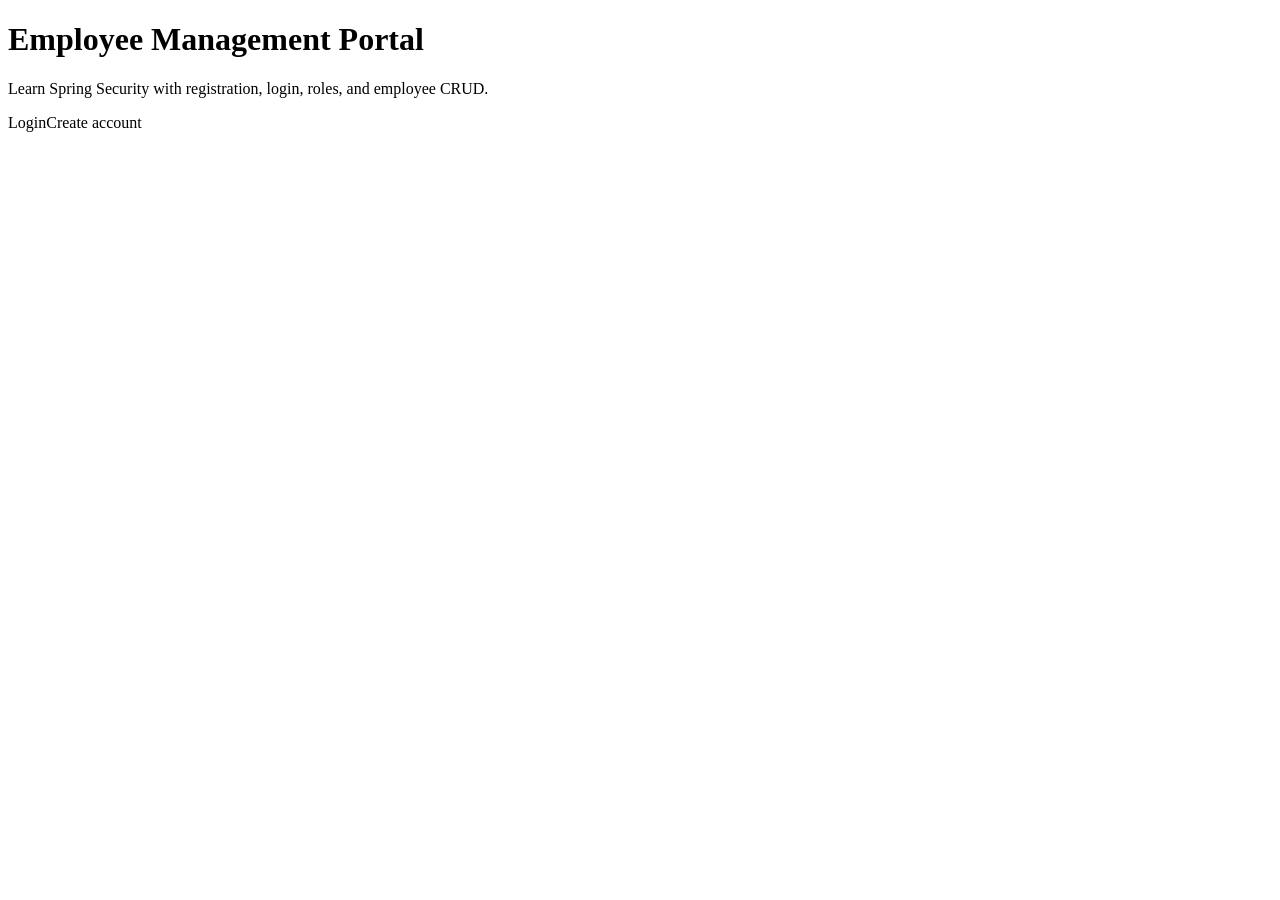
<file: src/main/resources/templates/index.html>
<!DOCTYPE html>
<html xmlns:th="http://www.thymeleaf.org">
<head><meta charset="UTF-8"><title>Employee Portal</title><link rel="stylesheet" th:href="@{/css/style.css}"></head>
<body><main class="card">
<h1>Employee Management Portal</h1>
<p>Learn Spring Security with registration, login, roles, and employee CRUD.</p>
<div class="actions"><a class="button" th:href="@{/login}">Login</a><a class="button secondary" th:href="@{/register}">Create account</a></div>
</main></body></html>
</file>
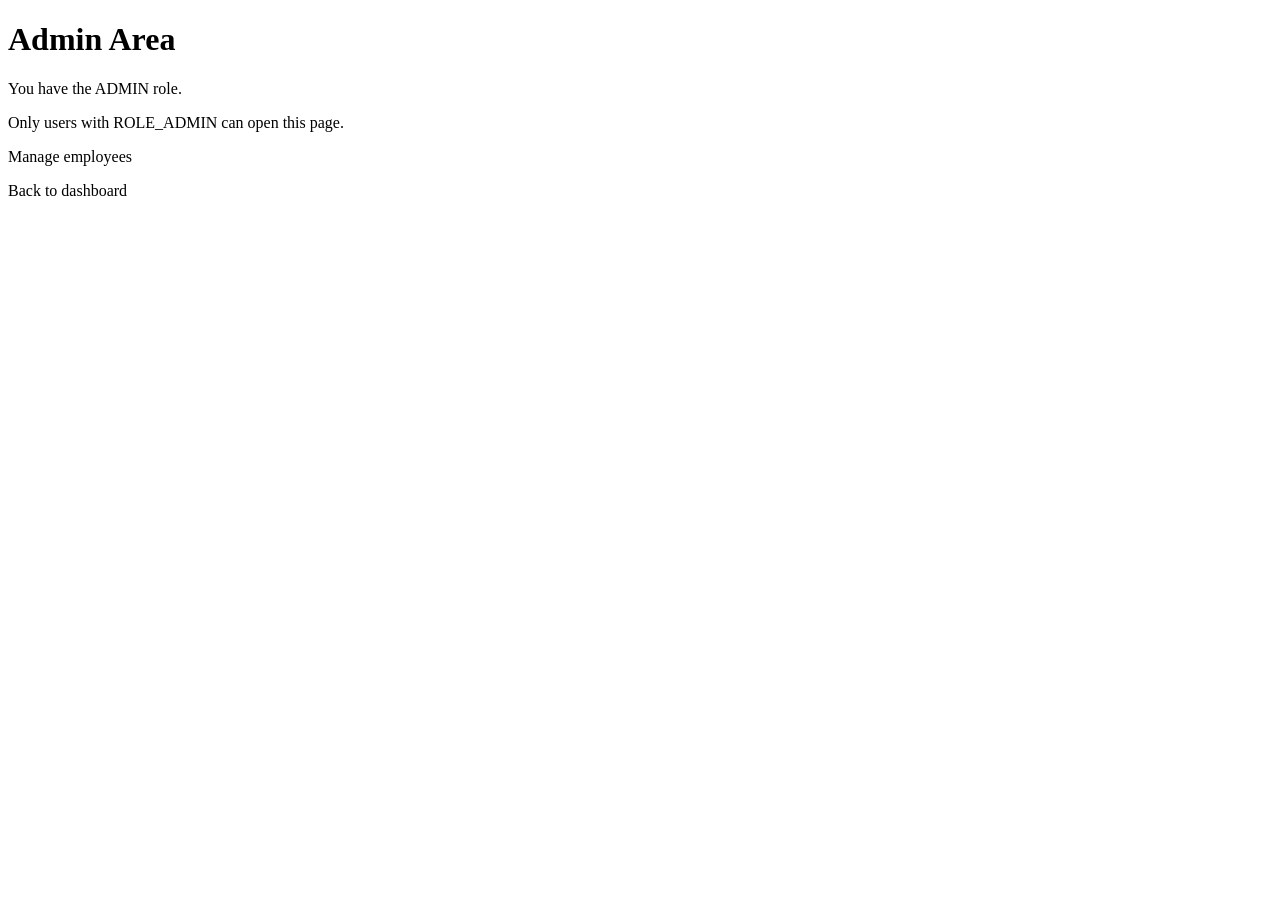
<file: src/main/resources/templates/admin.html>
<!DOCTYPE html>
<html xmlns:th="http://www.thymeleaf.org">
<head><meta charset="UTF-8"><title>Admin Area</title><link rel="stylesheet" th:href="@{/css/style.css}"></head>
<body><main class="card"><h1>Admin Area</h1><p class="success">You have the ADMIN role.</p><p>Only users with ROLE_ADMIN can open this page.</p><a class="button" th:href="@{/employees}">Manage employees</a><p><a th:href="@{/dashboard}">Back to dashboard</a></p></main></body></html>
</file>
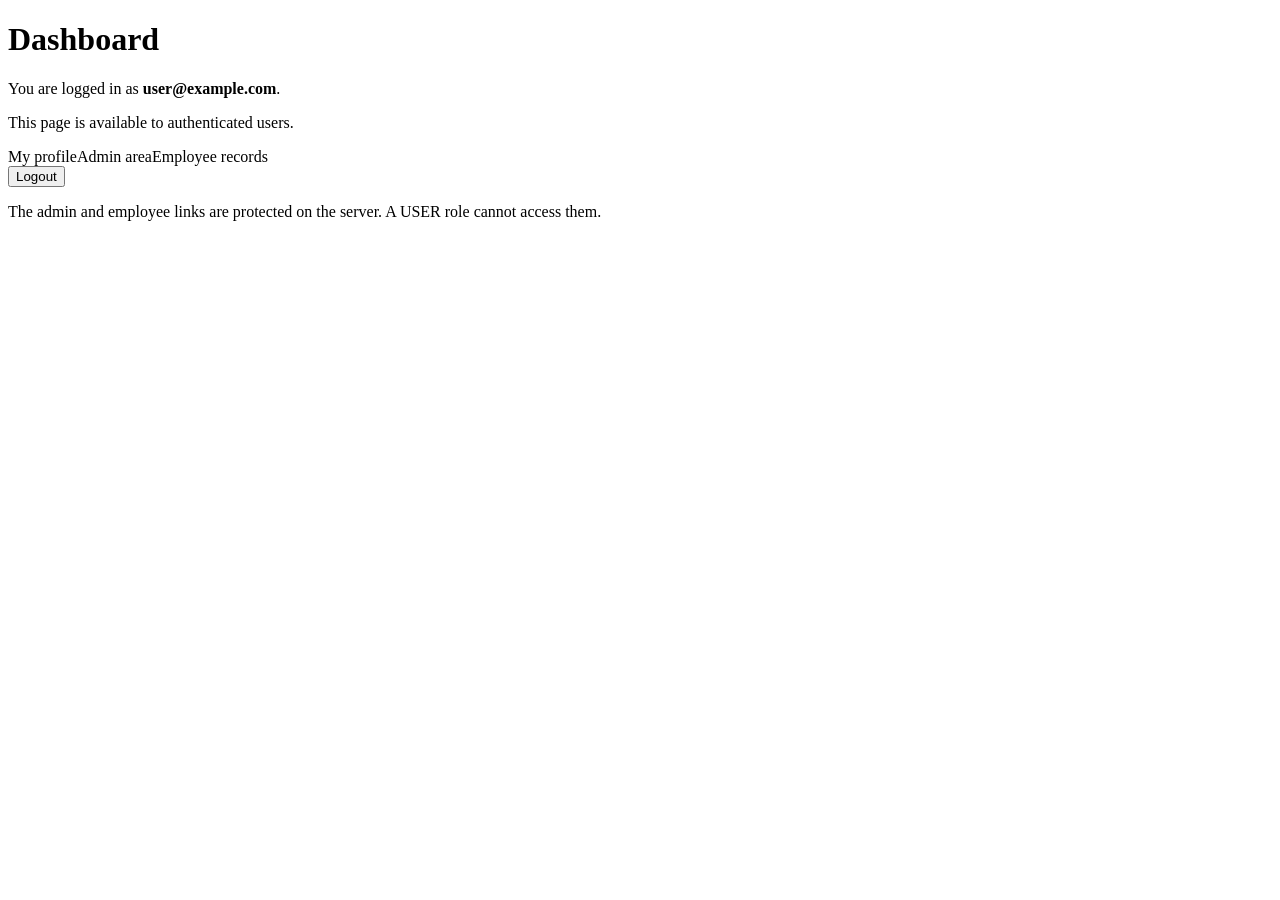
<file: src/main/resources/templates/dashboard.html>
<!DOCTYPE html>
<html xmlns:th="http://www.thymeleaf.org" xmlns:sec="http://www.thymeleaf.org/extras/spring-security">
<head><meta charset="UTF-8"><title>Dashboard</title><link rel="stylesheet" th:href="@{/css/style.css}"></head>
<body><main class="card wide">
<h1>Dashboard</h1>
<p>You are logged in as <strong sec:authentication="name">user@example.com</strong>.</p>
<p>This page is available to authenticated users.</p>
<div class="actions"><a class="button" th:href="@{/user/profile}">My profile</a><a class="button secondary" th:href="@{/admin}">Admin area</a><a class="button secondary" th:href="@{/employees}">Employee records</a></div>
<form th:action="@{/logout}" method="post"><button class="danger" type="submit">Logout</button></form>
<p class="muted">The admin and employee links are protected on the server. A USER role cannot access them.</p>
</main></body></html>
</file>
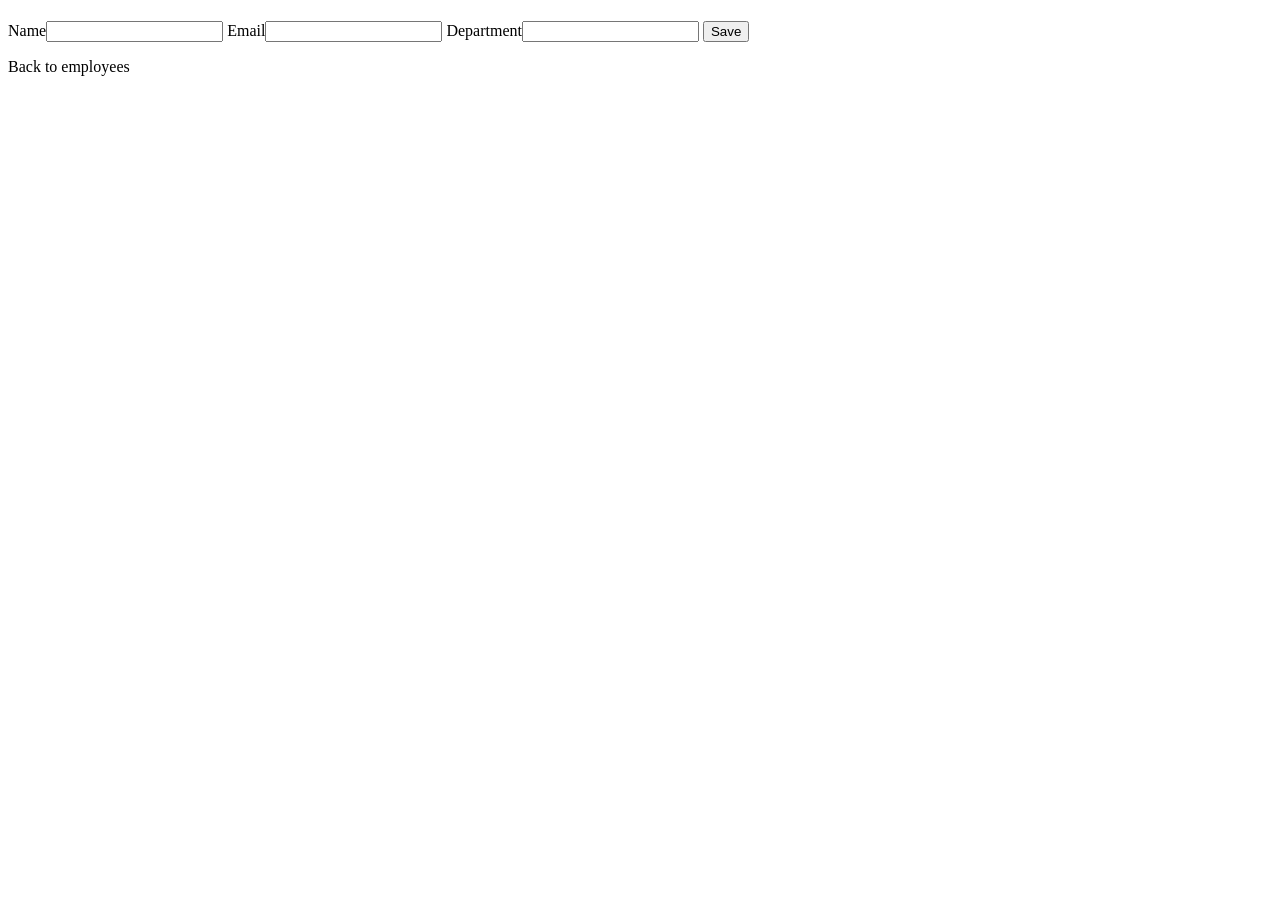
<file: src/main/resources/templates/employee-form.html>
<!DOCTYPE html>
<html xmlns:th="http://www.thymeleaf.org">
<head><meta charset="UTF-8"><title>Employee Form</title><link rel="stylesheet" th:href="@{/css/style.css}"></head>
<body><main class="card">
<h1 th:text="${employee.id == null ? 'Add Employee' : 'Edit Employee'}"></h1>
<p class="error" th:if="${formError}" th:text="${formError}"></p>
<form th:object="${employee}"
      th:action="${employee.id == null} ? @{/employees} : @{/employees/update/{id}(id=${employee.id})}"
      method="post">
<label>Name</label><input th:field="*{name}" required maxlength="100"><small class="error" th:errors="*{name}"></small>
<label>Email</label><input type="email" th:field="*{email}" required><small class="error" th:errors="*{email}"></small>
<label>Department</label><input th:field="*{department}" required><small class="error" th:errors="*{department}"></small>
<button type="submit">Save</button>
</form>
<p><a th:href="@{/employees}">Back to employees</a></p>
</main></body></html>
</file>
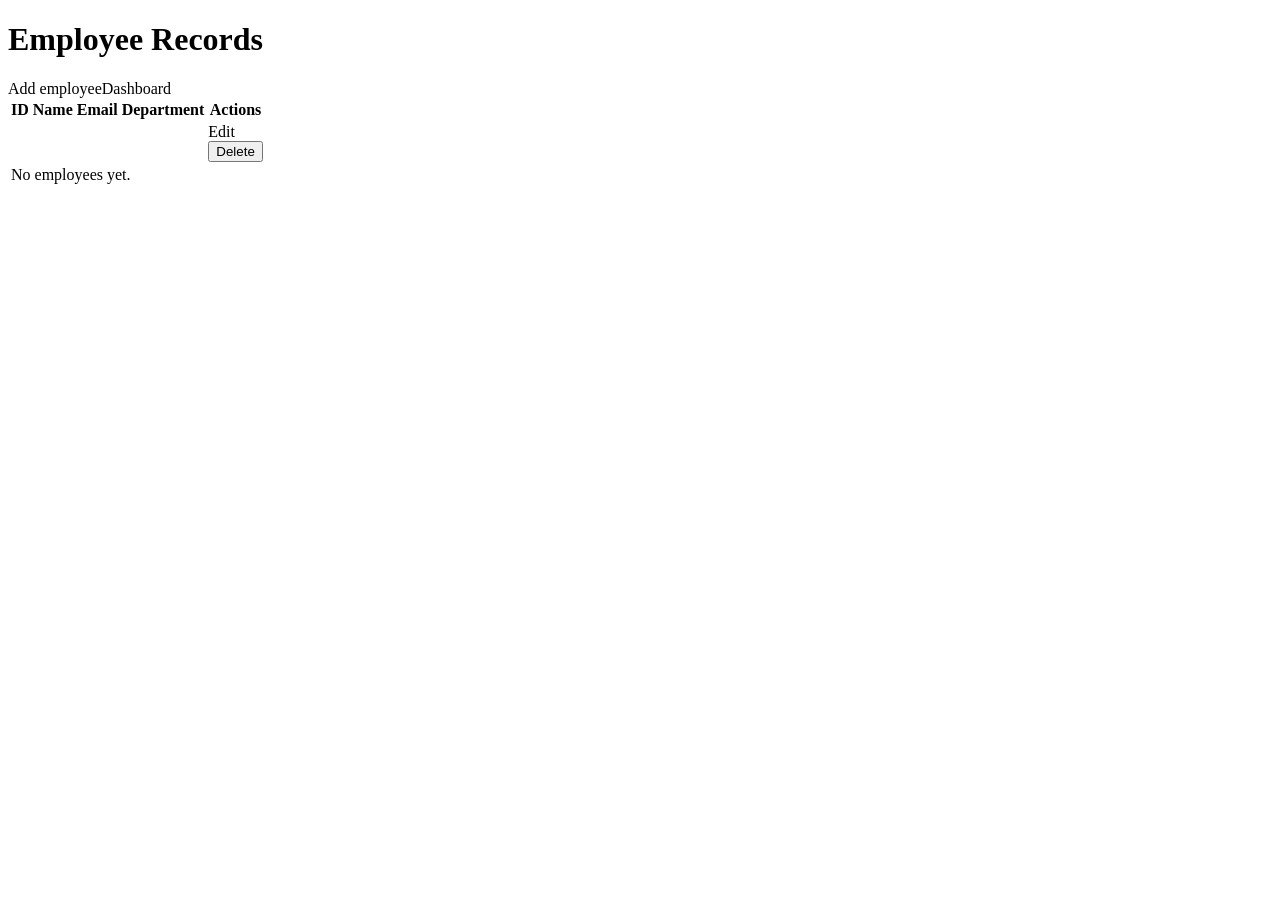
<file: src/main/resources/templates/employees.html>
<!DOCTYPE html>
<html xmlns:th="http://www.thymeleaf.org">
<head><meta charset="UTF-8"><title>Employees</title><link rel="stylesheet" th:href="@{/css/style.css}"></head>
<body><main class="card wide">
<h1>Employee Records</h1>
<p class="success" th:if="${message}" th:text="${message}"></p>
<div class="actions"><a class="button" th:href="@{/employees/new}">Add employee</a><a class="button secondary" th:href="@{/dashboard}">Dashboard</a></div>
<table><thead><tr><th>ID</th><th>Name</th><th>Email</th><th>Department</th><th>Actions</th></tr></thead>
<tbody><tr th:each="employee : ${employees}">
<td th:text="${employee.id}"></td><td th:text="${employee.name}"></td><td th:text="${employee.email}"></td><td th:text="${employee.department}"></td>
<td class="actions"><a th:href="@{/employees/edit/{id}(id=${employee.id})}">Edit</a>
<form th:action="@{/employees/delete/{id}(id=${employee.id})}" method="post" onsubmit="return confirm('Delete this employee?')"><button class="danger small" type="submit">Delete</button></form></td>
</tr><tr th:if="${#lists.isEmpty(employees)}"><td colspan="5">No employees yet.</td></tr></tbody></table>
</main></body></html>
</file>
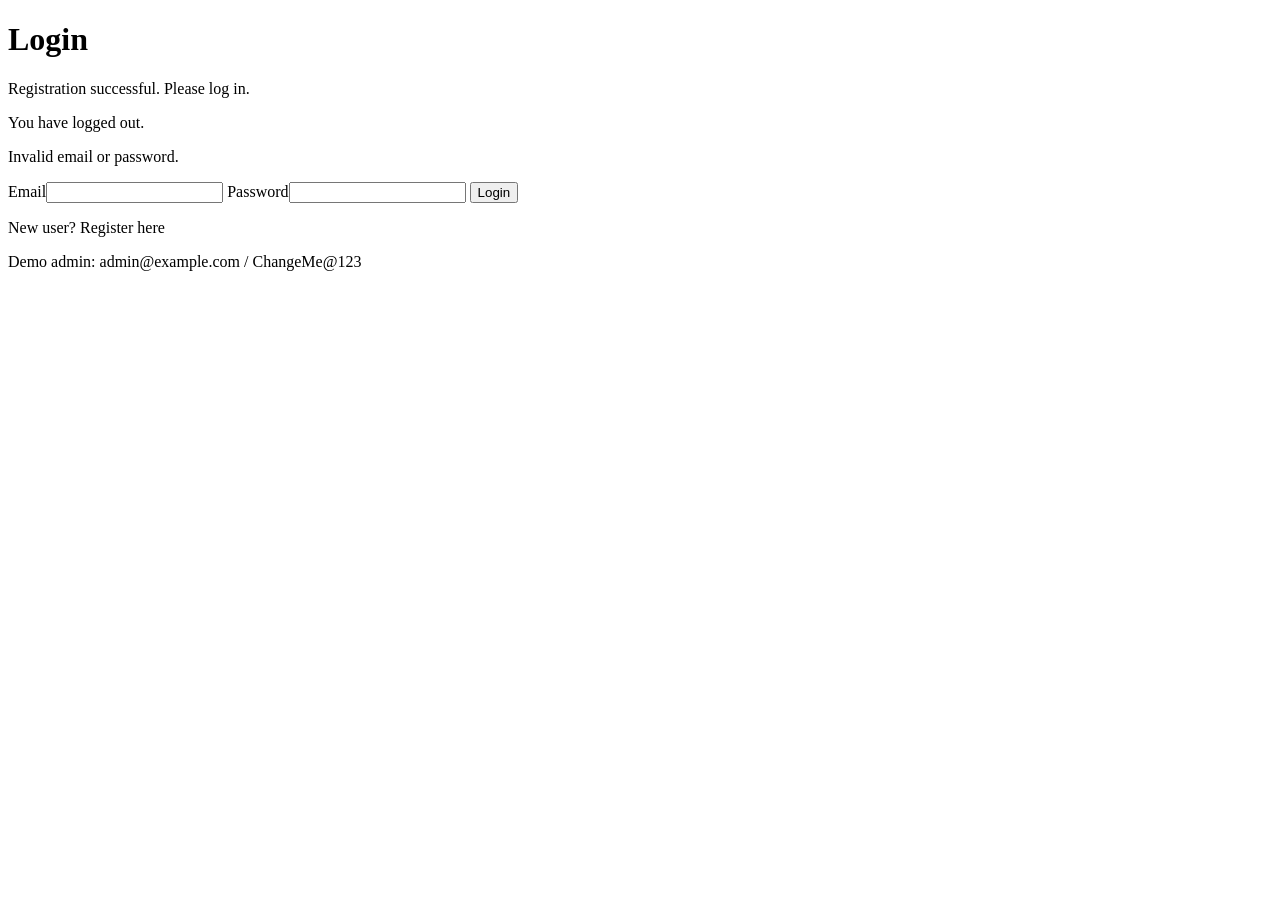
<file: src/main/resources/templates/login.html>
<!DOCTYPE html>
<html xmlns:th="http://www.thymeleaf.org">
<head><meta charset="UTF-8"><title>Login</title><link rel="stylesheet" th:href="@{/css/style.css}"></head>
<body><main class="card">
<h1>Login</h1>
<p class="success" th:if="${param.registered}">Registration successful. Please log in.</p>
<p class="success" th:if="${param.logout}">You have logged out.</p>
<p class="error" th:if="${param.error}">Invalid email or password.</p>
<form th:action="@{/login}" method="post">
<label>Email</label><input type="email" name="username" required autocomplete="username">
<label>Password</label><input type="password" name="password" required autocomplete="current-password">
<button type="submit">Login</button>
</form>
<p>New user? <a th:href="@{/register}">Register here</a></p>
<p class="muted">Demo admin: admin@example.com / ChangeMe@123</p>
</main></body></html>
</file>
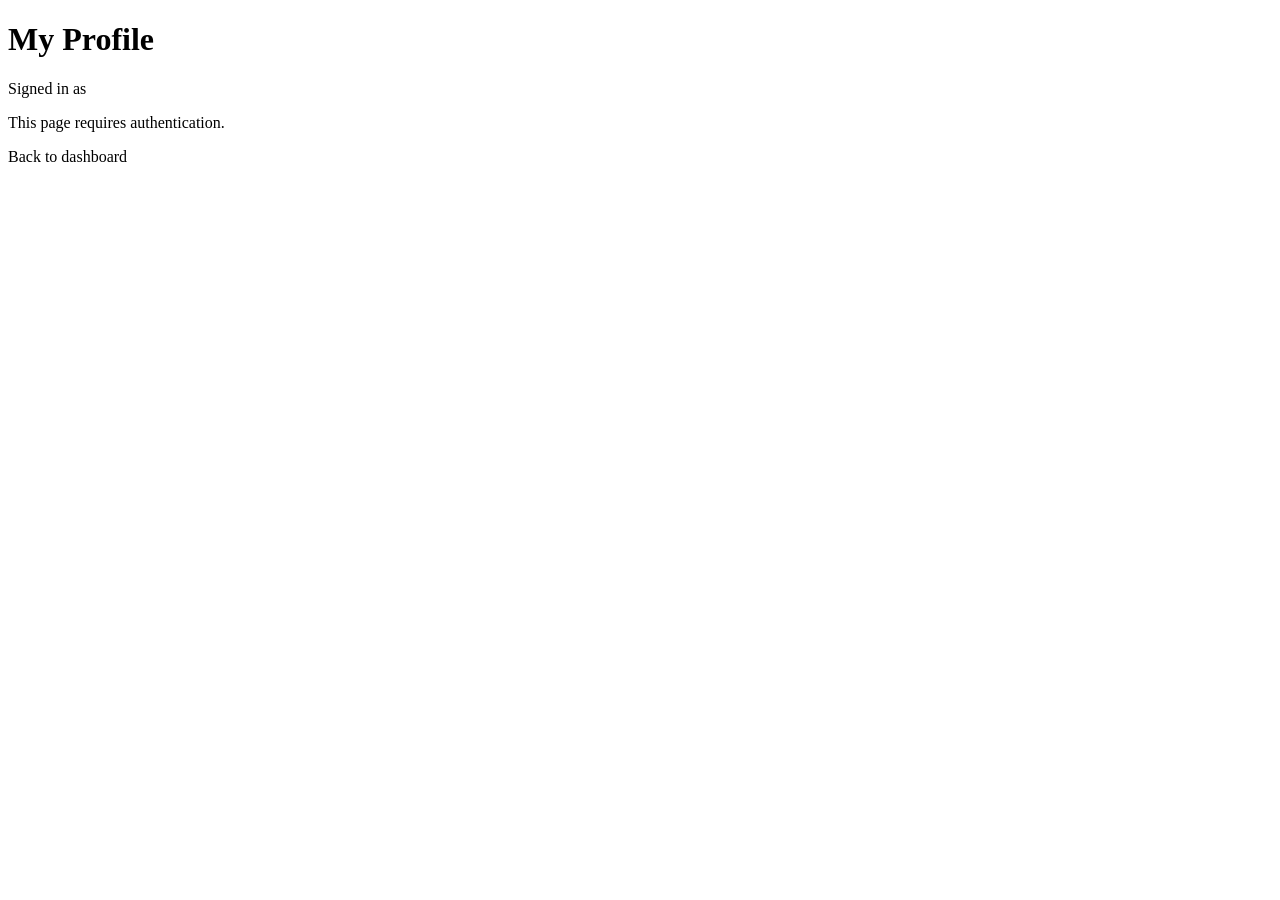
<file: src/main/resources/templates/profile.html>
<!DOCTYPE html>
<html xmlns:th="http://www.thymeleaf.org" xmlns:sec="http://www.thymeleaf.org/extras/spring-security">
<head><meta charset="UTF-8"><title>My Profile</title><link rel="stylesheet" th:href="@{/css/style.css}"></head>
<body><main class="card"><h1>My Profile</h1><p>Signed in as <strong sec:authentication="name"></strong></p><p>This page requires authentication.</p><a th:href="@{/dashboard}">Back to dashboard</a></main></body></html>
</file>
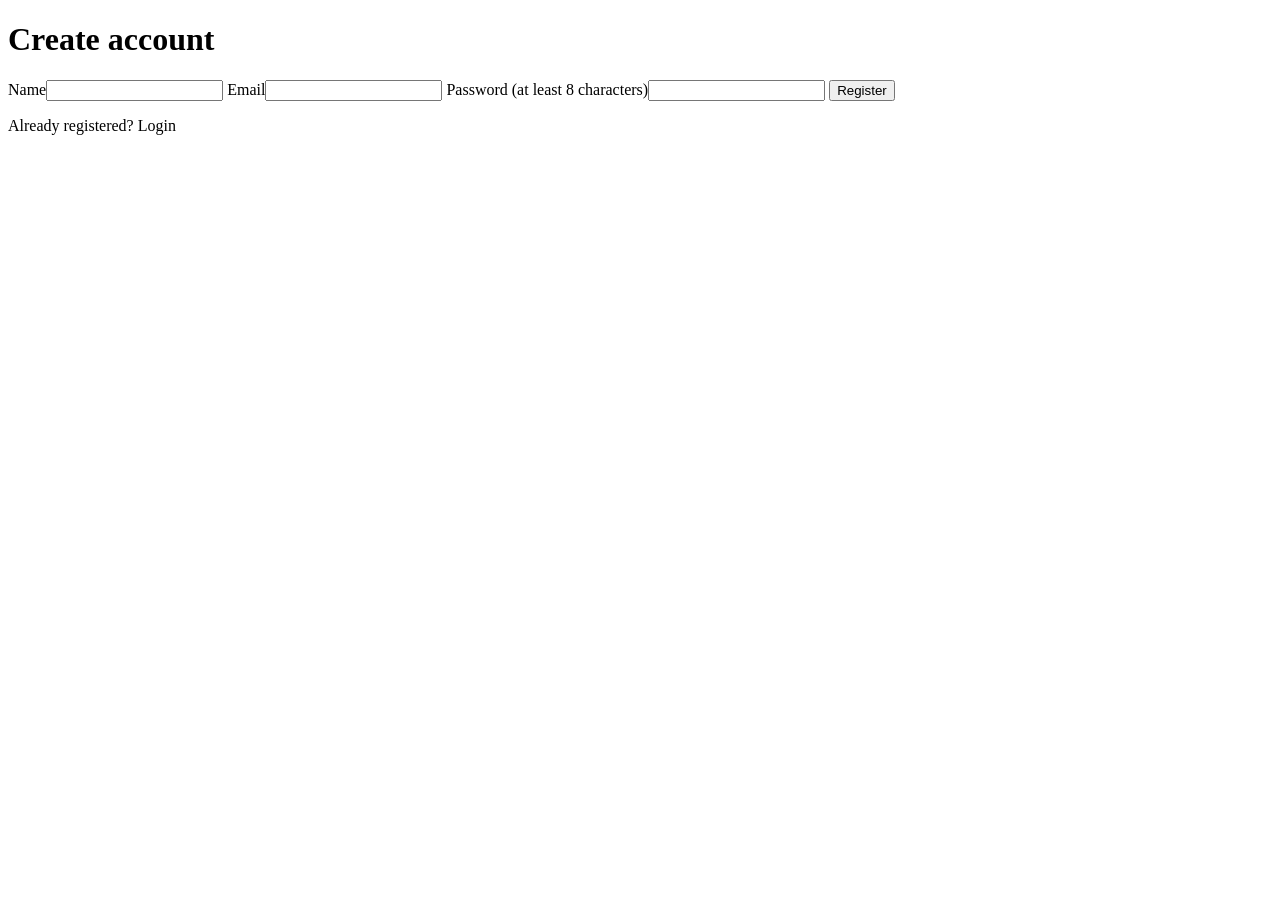
<file: src/main/resources/templates/register.html>
<!DOCTYPE html>
<html xmlns:th="http://www.thymeleaf.org">
<head><meta charset="UTF-8"><title>Register</title><link rel="stylesheet" th:href="@{/css/style.css}"></head>
<body><main class="card">
<h1>Create account</h1>
<p class="error" th:if="${error}" th:text="${error}"></p>
<form th:action="@{/register}" method="post">
<label>Name</label><input type="text" name="name" th:value="${name}" maxlength="100" required>
<label>Email</label><input type="email" name="email" th:value="${email}" maxlength="150" required>
<label>Password (at least 8 characters)</label><input type="password" name="password" minlength="8" maxlength="72" required autocomplete="new-password">
<button type="submit">Register</button>
</form>
<p>Already registered? <a th:href="@{/login}">Login</a></p>
</main></body></html>
</file>
